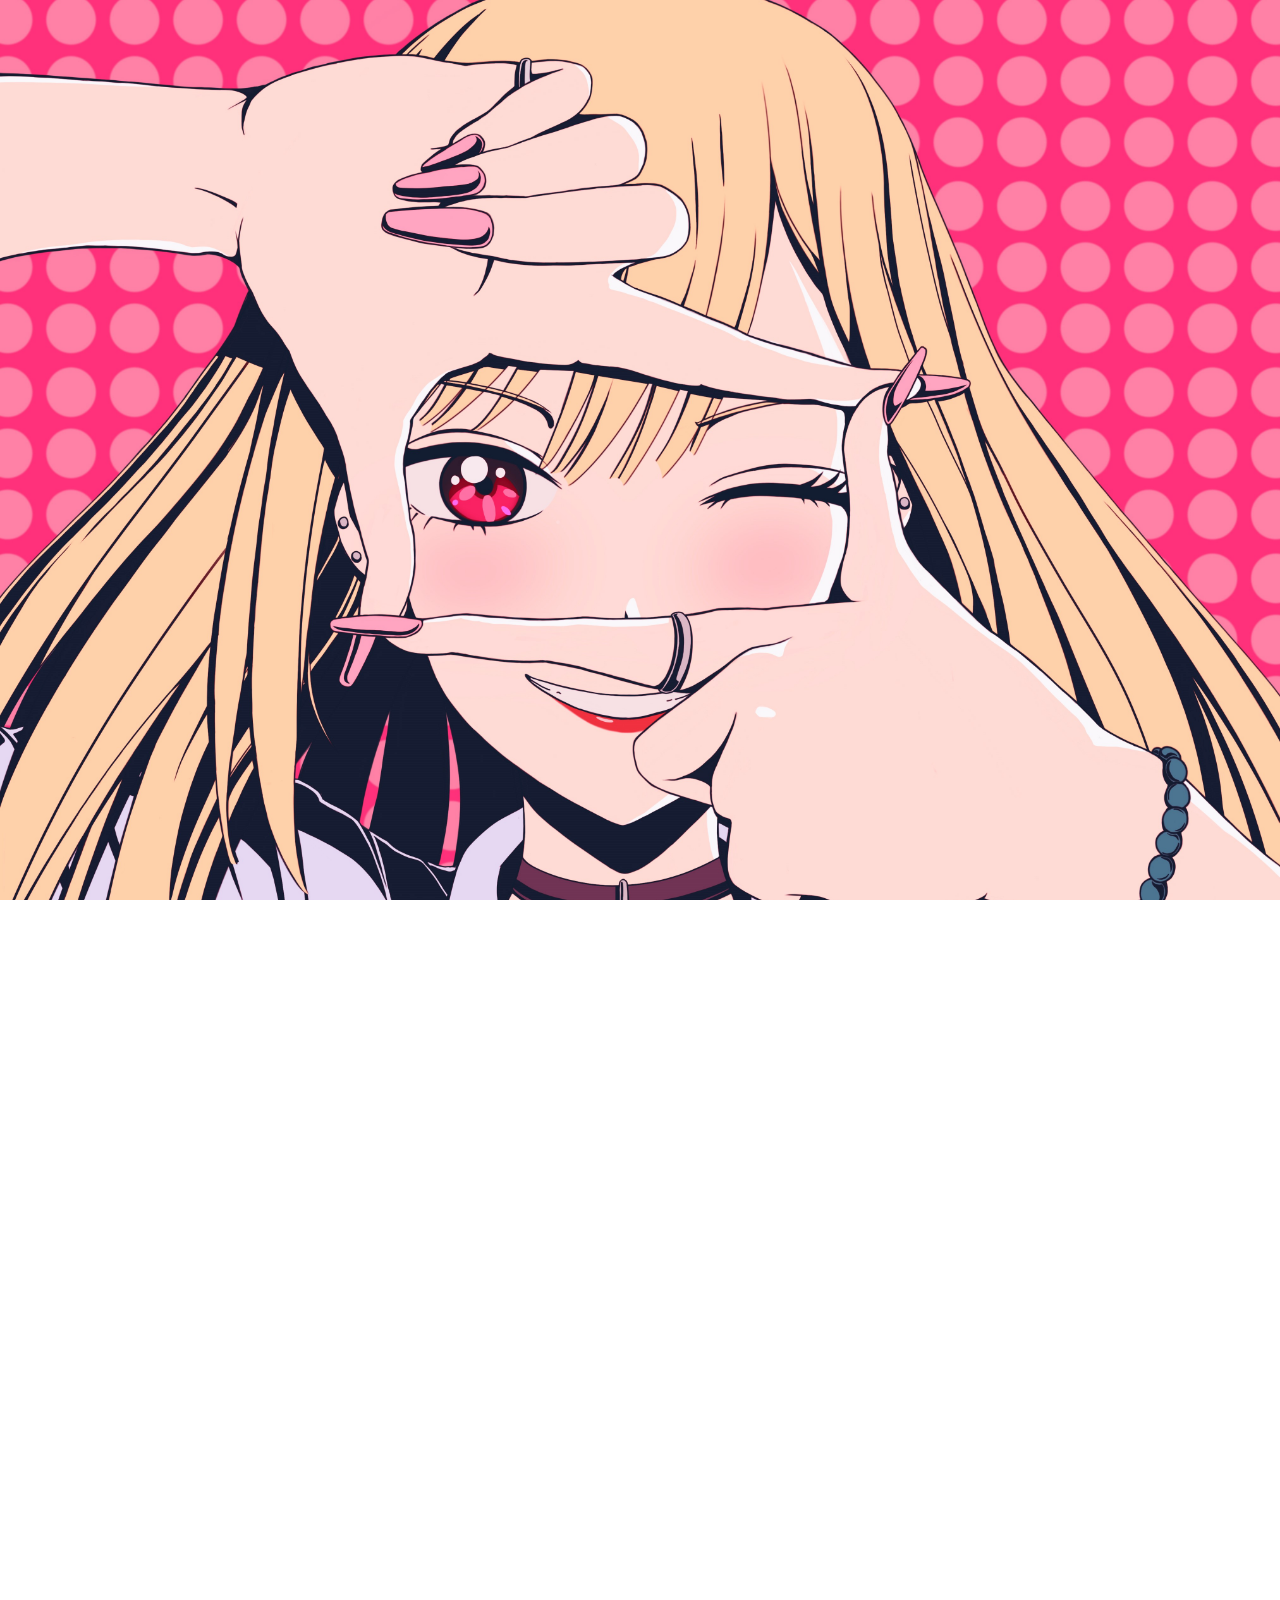
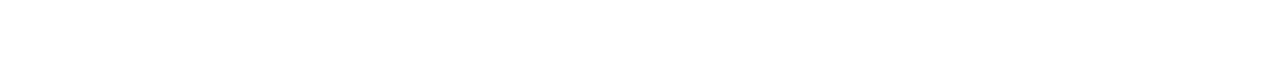
<file: index-video.html>
<!DOCTYPE html>
<html>
    <head>
        <meta charset="utf-8">
        <title>Darnell Domingo</title>
        <link rel="stylesheet" href="./index.css">
    </head>
    <body>
        <main>
            <video autoplay muted loop playsinline>
                <source src="./images/MarinBkgr.mp4" type="video/mp4">
            </video>
            <header>
                <!-- <img src="./images/MeSquare.jpg"> -->
                <h1>Darnell Domingo</h1>
            </header>
            <ul>
                <li>
                    <a href="https://www.darnelldomingo.com">
                        <img src="./images/handwave.png" alt="Personal Website" width="40">
                        Personal Website (W.I.P)
                    </a>
                </li>
                <li>
                    <a href="https://twitter.com/darneiid">
                        <img src="./images/twitter.png" alt="Twitter" width="40">
                        Twitter
                    </a>
                </li>
                <li>
                    <a href="https://www.instagram.com/darneii/">
                        <img src="./images/instagram.svg" alt="Instagram" width="40">
                        Instagram
                    </a>
                </li>
                <li>
                    <a href="https://github.com/darnellgd">
                        <img src="./images/github.png" alt="GitHub" width="40">
                        GitHub
                    </a>
                </li>
            </ul>
        </main>
    </body>
</html>
</file>
<file: index.css>
body, html {
    margin: 0;
    padding: 0;
    font-family: 'Open Sans', sans-serif;
}

body {
    background: url(./images/marinkitagawabkgr.jpg) repeat center center fixed;
    background-size: cover;
}

#vanta {
    z-index: 0;
    position: absolute;
    left: 0;
    top: 0;
    width: 100%;
    height: 100%;
}

main {
    position: relative;
    opacity: 0;
    filter: blur(10px);
    transition: opacity 2s ease-in-out, filter 2s ease-in-out;
}

header {
    margin-top: 20px;
    text-align: center;
    display: flex;
    flex-direction: column;
    align-items: center;
}

header > img {
    width: 10em;
    height: 10em;
    border-radius: 100%;
    border: 3px solid white;
    box-shadow: yellow 0px 2px 12px 0px;
}

header > h1 {
    display: inline-block;
    font-size: 0.8em;
    font-weight: bold;
    border-radius: 1em;
    background-color: #000a;
    color: white;
    padding: 0.3em 0.6em;
    border: 1px solid white;
    backdrop-filter: blur(10px) constrast(10%);
    -webkit-backdrop-filter: blur(10px) constrast(10%);
}

ul {
    box-sizing: border-box;
    list-style: none;
    margin: 0 auto;
    padding: 3em;
    max-width: 480px;
}

ul > li {
    background-color: #fffa;
    backdrop-filter: blur(10px) constrast(10%);
    -webkit-backdrop-filter: blur(10px) constrast(10%);
    border-radius: 10em;
    padding: 1.2em;
    margin: 1.4em 0;
}

ul > li > a {
    display: flex;
    flex-direction: row;
    justify-content: center;
    align-items: center;
    gap: 0.6em;
    padding: 0.5em;
}

a {
    color: black;
    text-decoration: none;
}
</file>
